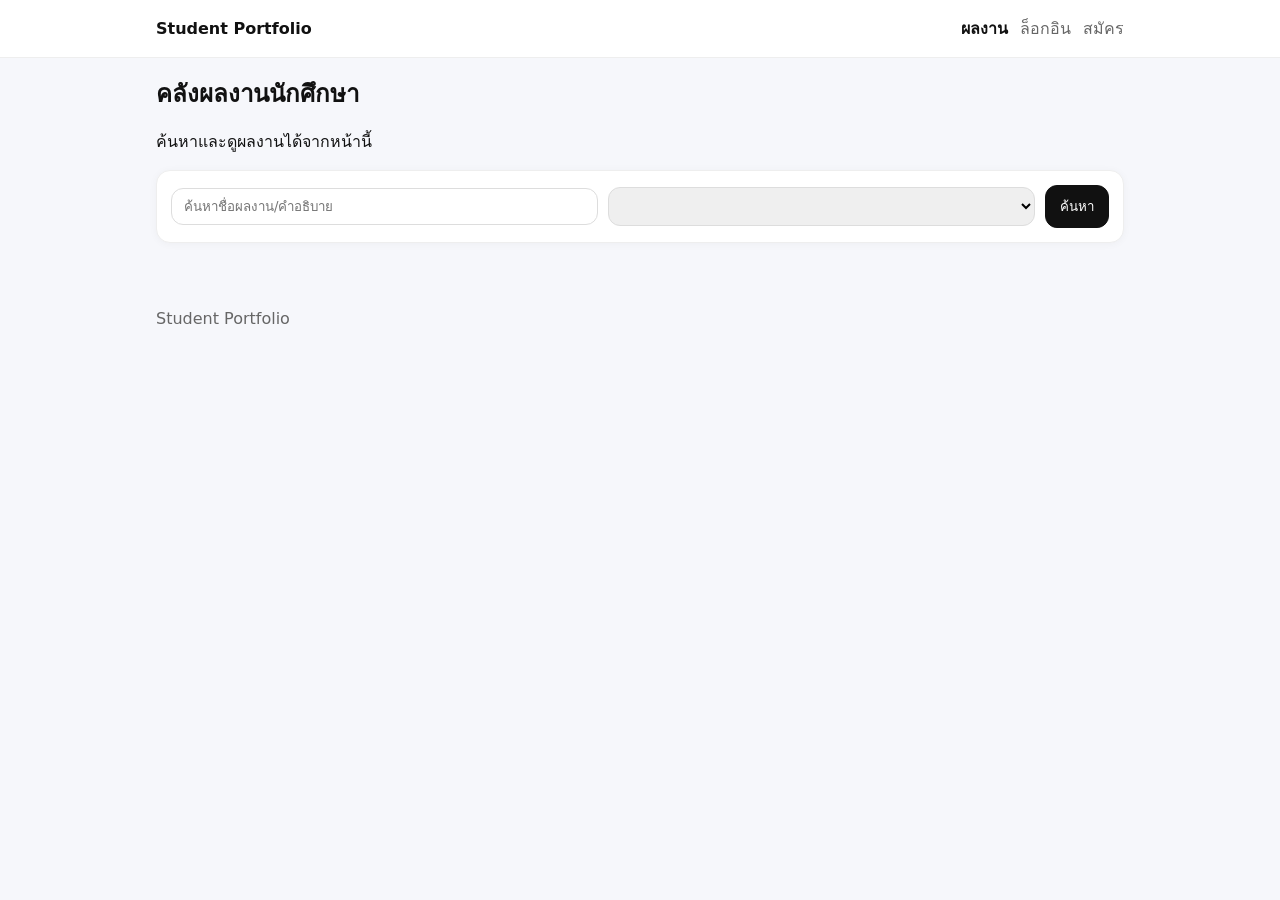
<file: StudentPortfolio/public/index.html>
<!doctype html>
<html lang="th">
<head>
  <meta charset="utf-8" />
  <meta name="viewport" content="width=device-width,initial-scale=1" />
  <title>Student Portfolio</title>
  <link rel="stylesheet" href="assets/css/style.css" />
</head>
<body>
  <site-header></site-header>

  <main class="container">
    <section class="hero">
      <h1>คลังผลงานนักศึกษา</h1>
      <p>ค้นหาและดูผลงานได้จากหน้านี้</p>
    </section>

    <section class="filters card">
      <div class="row gap">
        <input id="q" class="input" placeholder="ค้นหาชื่อผลงาน/คำอธิบาย" />
        <select id="category" class="input"></select>
        <button id="btnSearch" class="btn" type="button">ค้นหา</button>
      </div>
    </section>

    <section>
      <div id="grid" class="grid"></div>
      <p id="empty" class="muted" style="display:none;">ไม่พบผลงาน</p>
    </section>
  </main>

  <footer class="footer">
    <div class="container muted">Student Portfolio</div>
  </footer>

  <script src="assets/js/api.js"></script>
  <script src="assets/js/header.js"></script>
  <script src="assets/js/index.js"></script>
</body>
</html>
</file>
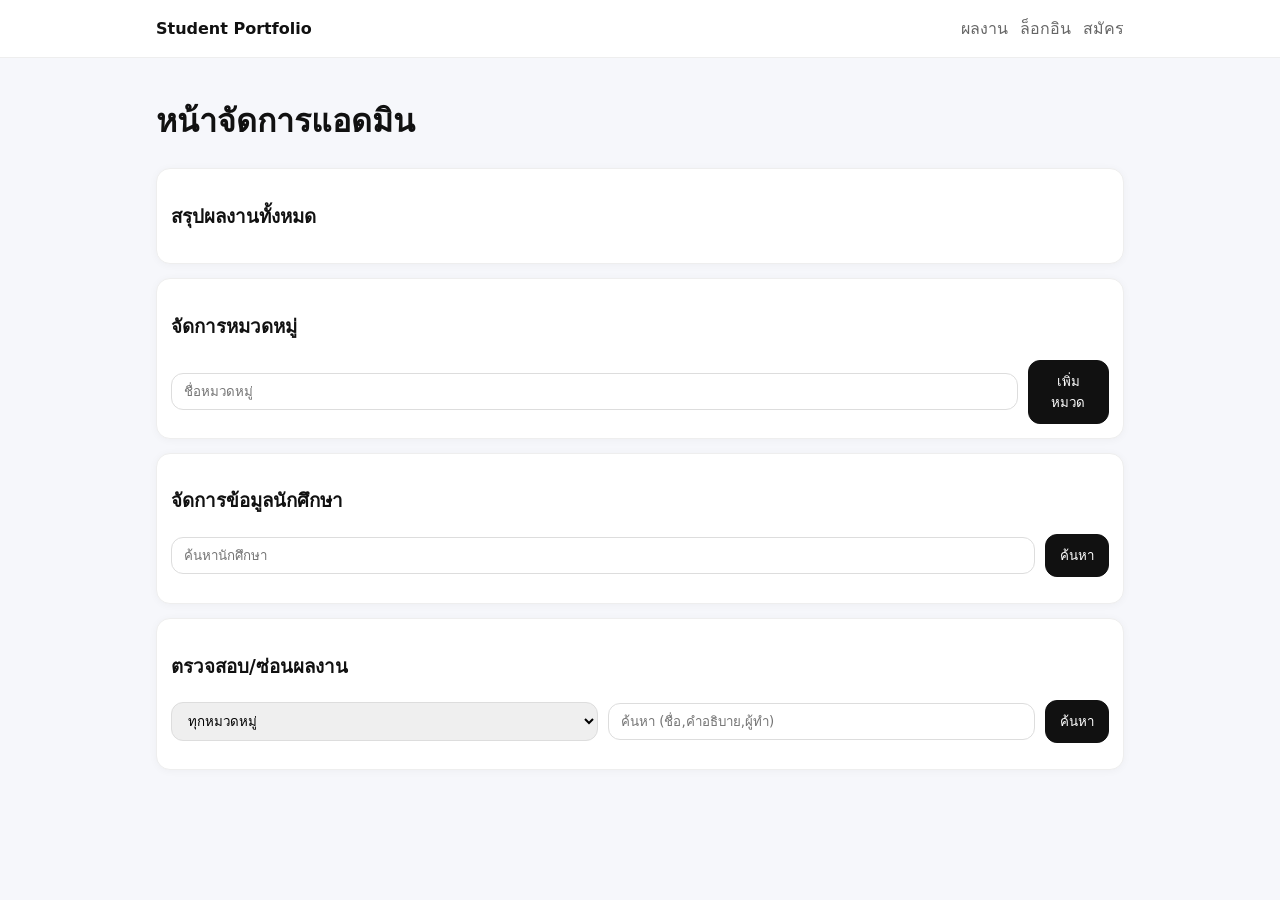
<file: StudentPortfolio/public/admin.html>
<!doctype html>
<html lang="th">
<head>
  <meta charset="utf-8" />
  <meta name="viewport" content="width=device-width,initial-scale=1" />
  <title>Admin Panel</title>
  <link rel="stylesheet" href="assets/css/style.css" />
</head>
<body>
  <site-header></site-header>

  <main class="container">
    <h1>หน้าจัดการแอดมิน</h1>

    <section class="card">
      <h3>สรุปผลงานทั้งหมด</h3>
      <div id="summary" class="row gap wrap"></div>
    </section>

    <section class="card">
      <h3>จัดการหมวดหมู่</h3>
      <div class="row gap">
        <input id="catName" class="input" placeholder="ชื่อหมวดหมู่" />
        <button id="addCat" class="btn" type="button">เพิ่มหมวด</button>
      </div>
      <div id="catList" class="list"></div>
    </section>

    <div id="catModal" style="display:none; position:fixed; top:0; left:0; width:100%; height:100%; background:rgba(0,0,0,0.5); z-index:1000; align-items:center; justify-content:center; flex-direction:column;">
      <div class="card" style="max-width:600px; width:90%; background:#fff;">
        <h3 style="margin-top:0;">แก้ไขหมวดหมู่</h3>
        <input id="catEditName" class="input" placeholder="ชื่อหมวดหมู่" />
        <div class="row gap" style="justify-content:flex-start; margin-top:12px;">
          <button id="catSaveBtn" class="btn" type="button">บันทึก</button>
          <button id="catCloseBtn" class="btn" type="button" style="background:#fff;color:#111;">ปิด</button>
        </div>
      </div>
    </div>

    <section class="card">
      <h3>จัดการข้อมูลนักศึกษา</h3>
      <div class="row gap" style="margin-bottom:12px; align-items:center;">
        <input id="stuSearch" class="input" placeholder="ค้นหานักศึกษา" />
        <button id="stuSearchBtn" class="btn" type="button">ค้นหา</button>
      </div>
      <div id="studentList" class="list"></div>
    </section>

    <div id="studentModal" style="display:none; position:fixed; top:0; left:0; width:100%; height:100%; background:rgba(0,0,0,0.5); z-index:1000; align-items:center; justify-content:center; flex-direction:column;">
      <div class="card" style="max-width:700px; width:90%; background:#fff; max-height:85vh; overflow-y:auto;">
        <h3 style="margin-top:0;">ข้อมูลนักศึกษา</h3>
        <div id="studentModalContent"></div>
        <div class="row gap" style="justify-content:flex-start; margin-top:12px;">
          <button id="stuSaveBtn" class="btn" type="button">บันทึก</button>
          <button id="stuCloseBtn" class="btn" type="button" style="background:#fff;color:#111;">ปิด</button>
        </div>
      </div>
    </div>

    <section class="card">
      <h3>ตรวจสอบ/ซ่อนผลงาน</h3>
      <!-- filter controls -->
      <div class="row gap" style="margin-bottom:12px; align-items:center;">
        <select id="filterCat" class="input">
          <option value="">ทุกหมวดหมู่</option>
        </select>
        <input id="filterSearch" class="input" placeholder="ค้นหา (ชื่อ,คำอธิบาย,ผู้ทำ)" />
        <button id="filterBtn" class="btn" type="button">ค้นหา</button>
      </div>
      <div id="workList" class="list"></div>
    </section>
  </main>

  <script src="assets/js/api.js"></script>
  <script src="assets/js/header.js"></script>
  <script src="assets/js/admin.js"></script>
</body>
</html>
</file>
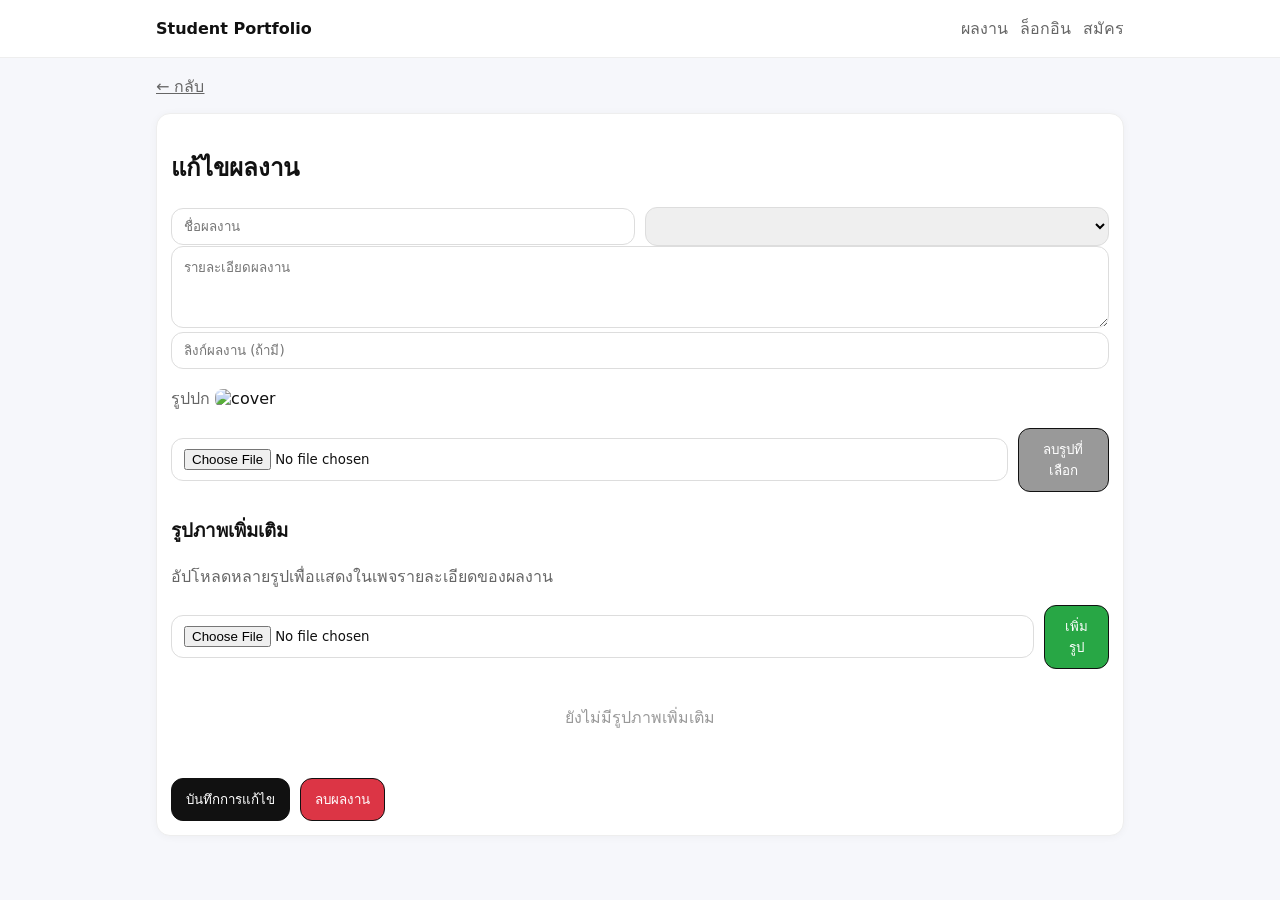
<file: StudentPortfolio/public/edit-work.html>
<!doctype html>
<html lang="th">
<head>
  <meta charset="utf-8" />
  <meta name="viewport" content="width=device-width,initial-scale=1" />
  <title>แก้ไขผลงาน</title>
  <link rel="stylesheet" href="assets/css/style.css" />
</head>
<body>
  <site-header></site-header>

  <main class="container">
    <a class="muted" href="student.html">← กลับ</a>

    <section class="card">
      <h1>แก้ไขผลงาน</h1>

      <div class="row gap">
        <input id="titleIn" class="input" placeholder="ชื่อผลงาน" />
        <select id="categoryIn" class="input"></select>
      </div>

      <textarea id="descIn" class="input" rows="4" placeholder="รายละเอียดผลงาน"></textarea>

      <div class="row gap">
        <input id="workUrlIn" class="input" placeholder="ลิงก์ผลงาน (ถ้ามี)" />
      </div>

      <div style="margin:12px 0;">
        <label class="muted">รูปปก</label>
        <img id="coverPreview" alt="cover" style="max-width:300px; max-height:200px; margin:8px 0; border-radius:8px;" />
      </div>

      <div class="row gap">
        <input id="coverFileIn" type="file" class="input" accept="image/png,image/jpeg,image/webp" />
        <button id="clearCoverBtn" class="btn" type="button" style="background:#999;">ลบรูปที่เลือก</button>
      </div>

      <!-- Gallery Management Section -->
      <div style="margin:24px 0;">
        <h3>รูปภาพเพิ่มเติม</h3>
        <p class="muted">อัปโหลดหลายรูปเพื่อแสดงในเพจรายละเอียดของผลงาน</p>
        
        <div class="row gap" style="margin:12px 0;">
          <input id="galleryFileIn" type="file" class="input" accept="image/png,image/jpeg,image/webp" />
          <button id="addImageBtn" class="btn" type="button" style="background:#28a745;">เพิ่มรูป</button>
        </div>

        <div id="galleryContainer" style="display:grid; grid-template-columns:repeat(auto-fill, minmax(150px, 1fr)); gap:12px; margin-top:12px;">
          <!-- Gallery images will be displayed here -->
        </div>
        
        <div id="emptyGalleryMsg" style="text-align:center; color:#999; padding:24px;">
          ยังไม่มีรูปภาพเพิ่มเติม
        </div>
      </div>

      <div class="row gap" style="justify-content:flex-start; margin-top:16px;">
        <button id="saveBtn" class="btn" type="button">บันทึกการแก้ไข</button>
        <button id="deleteBtn" class="btn" type="button" style="background:#dc3545;">ลบผลงาน</button>
        <span id="msg" class="muted"></span>
      </div>
    </section>
  </main>

  <script src="assets/js/api.js"></script>
  <script src="assets/js/header.js"></script>
  <script src="assets/js/edit-work.js"></script>
</body>
</html>
</file>
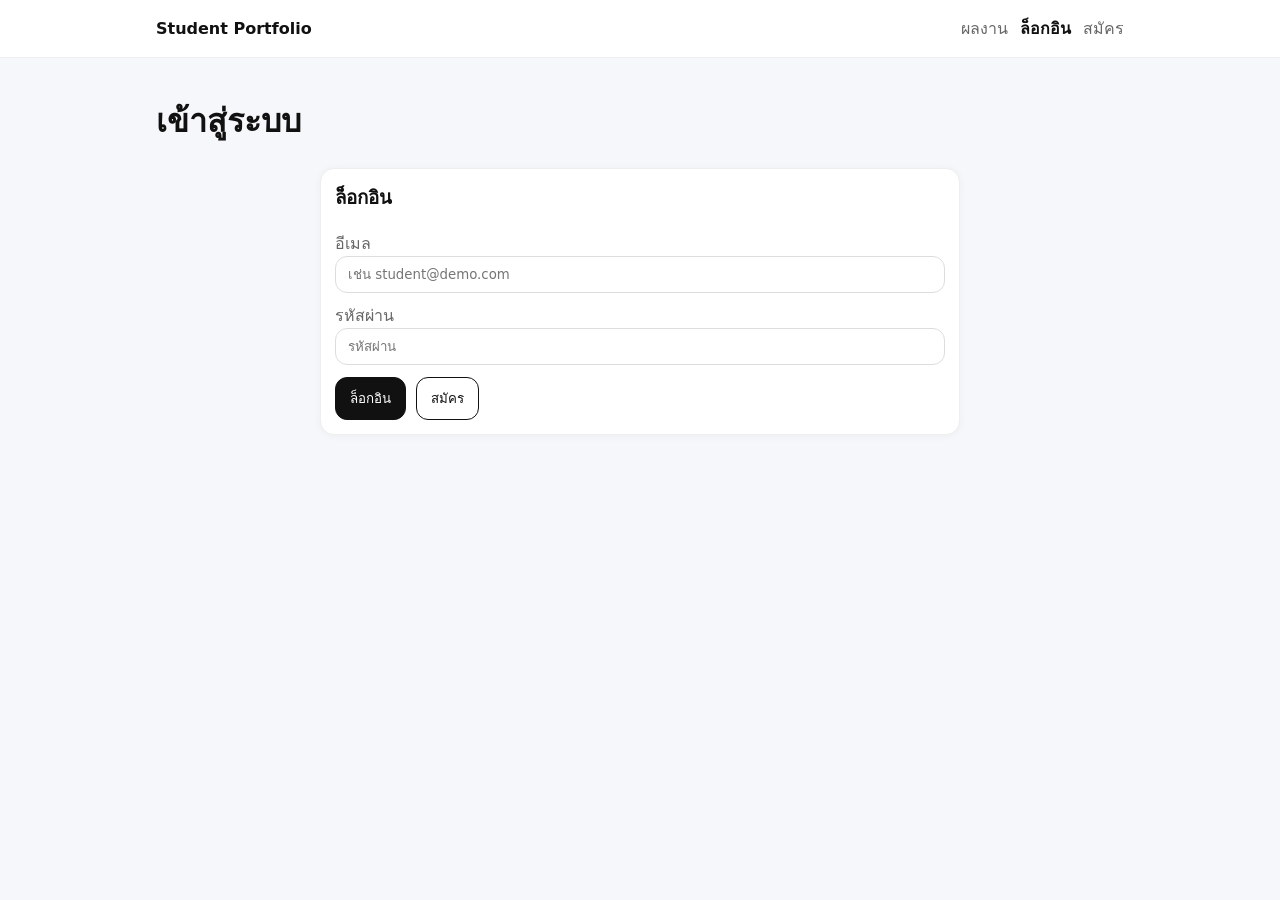
<file: StudentPortfolio/public/login.html>
<!doctype html>
<html lang="th">
<head>
  <meta charset="utf-8" />
  <meta name="viewport" content="width=device-width,initial-scale=1" />
  <title>เข้าสู่ระบบ</title>
  <link rel="stylesheet" href="assets/css/style.css" />
</head>
<body>
  <site-header></site-header>

  <main class="container">
    <h1>เข้าสู่ระบบ</h1>

    <section class="card" style="max-width:640px; margin:14px auto;">
      <h3 style="margin-top:0;">ล็อกอิน</h3>

      <label class="muted">อีเมล</label>
      <input id="loginEmail" class="input" placeholder="เช่น student@demo.com" autocomplete="username" />

      <div style="height:10px"></div>

      <label class="muted">รหัสผ่าน</label>
      <input id="loginPassword" type="password" class="input" placeholder="รหัสผ่าน" autocomplete="current-password" />

      <div class="row gap" style="justify-content:flex-start; margin-top:12px;">
        <button id="btnLogin" class="btn" type="button">ล็อกอิน</button>
        <button id="btnGoRegister" class="btn" type="button" style="background:#fff; color:#111;">สมัคร</button>
        <span id="msgLogin" class="muted"></span>
      </div>
    </section>
  </main>

  <script src="assets/js/api.js"></script>
  <script src="assets/js/header.js"></script>
  <script src="assets/js/login.js"></script>
</body>
</html>
</file>
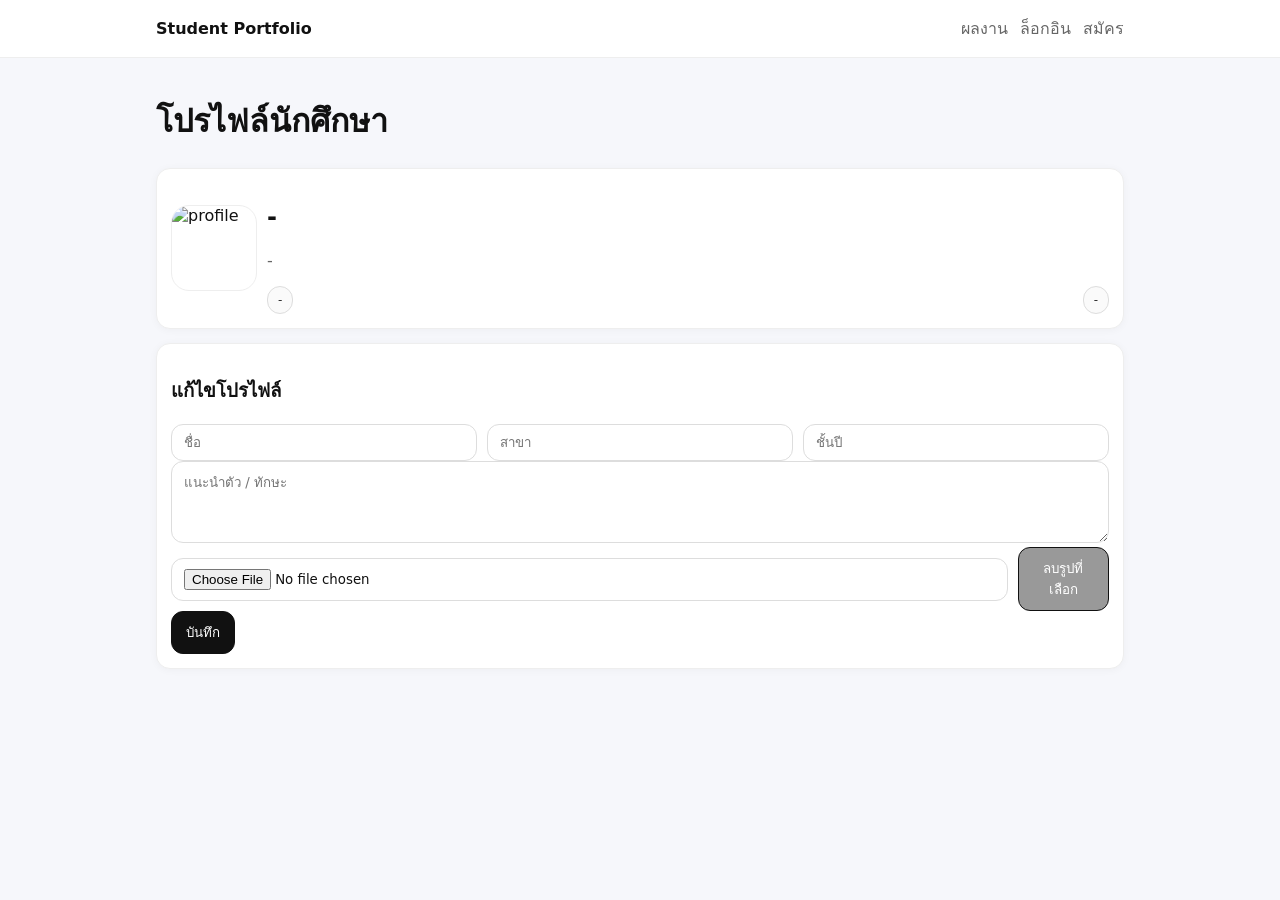
<file: StudentPortfolio/public/profile.html>
<!doctype html>
<html lang="th">
<head>
  <meta charset="utf-8" />
  <meta name="viewport" content="width=device-width,initial-scale=1" />
  <title>โปรไฟล์นักศึกษา</title>
  <link rel="stylesheet" href="assets/css/style.css" />
</head>
<body>
  <site-header></site-header>

  <main class="container">
    <h1>โปรไฟล์นักศึกษา</h1>

    <section class="card row gap">
      <img id="avatar" class="avatar" alt="profile" />
      <div style="flex:1">
        <h2 id="name">-</h2>
        <p id="bio" class="muted">-</p>
        <div class="row gap">
          <span class="pill" id="major">-</span>
          <span class="pill" id="year">-</span>
        </div>
      </div>
    </section>

    <section class="card">
      <h3>แก้ไขโปรไฟล์</h3>
      <div class="row gap">
        <input id="nameIn" class="input" placeholder="ชื่อ" />
        <input id="majorIn" class="input" placeholder="สาขา" />
        <input id="yearIn" class="input" placeholder="ชั้นปี" />
      </div>
      <textarea id="bioIn" class="input" rows="4" placeholder="แนะนำตัว / ทักษะ"></textarea>
      <div class="row gap">
        <input id="avatarFileIn" type="file" class="input" accept="image/png,image/jpeg,image/webp" />
        <button id="clearAvatarBtn" class="btn" type="button" style="background:#999;">ลบรูปที่เลือก</button>
      </div>
      <input id="avatarIn" type="hidden" />
      <div class="row gap" style="justify-content:flex-start;">
        <button id="save" class="btn" type="button">บันทึก</button>
        <span id="msg" class="muted"></span>
      </div>
    </section>
  </main>

  <script src="assets/js/api.js"></script>
  <script src="assets/js/header.js"></script>
  <script src="assets/js/profile.js"></script>
</body>
</html>
</file>
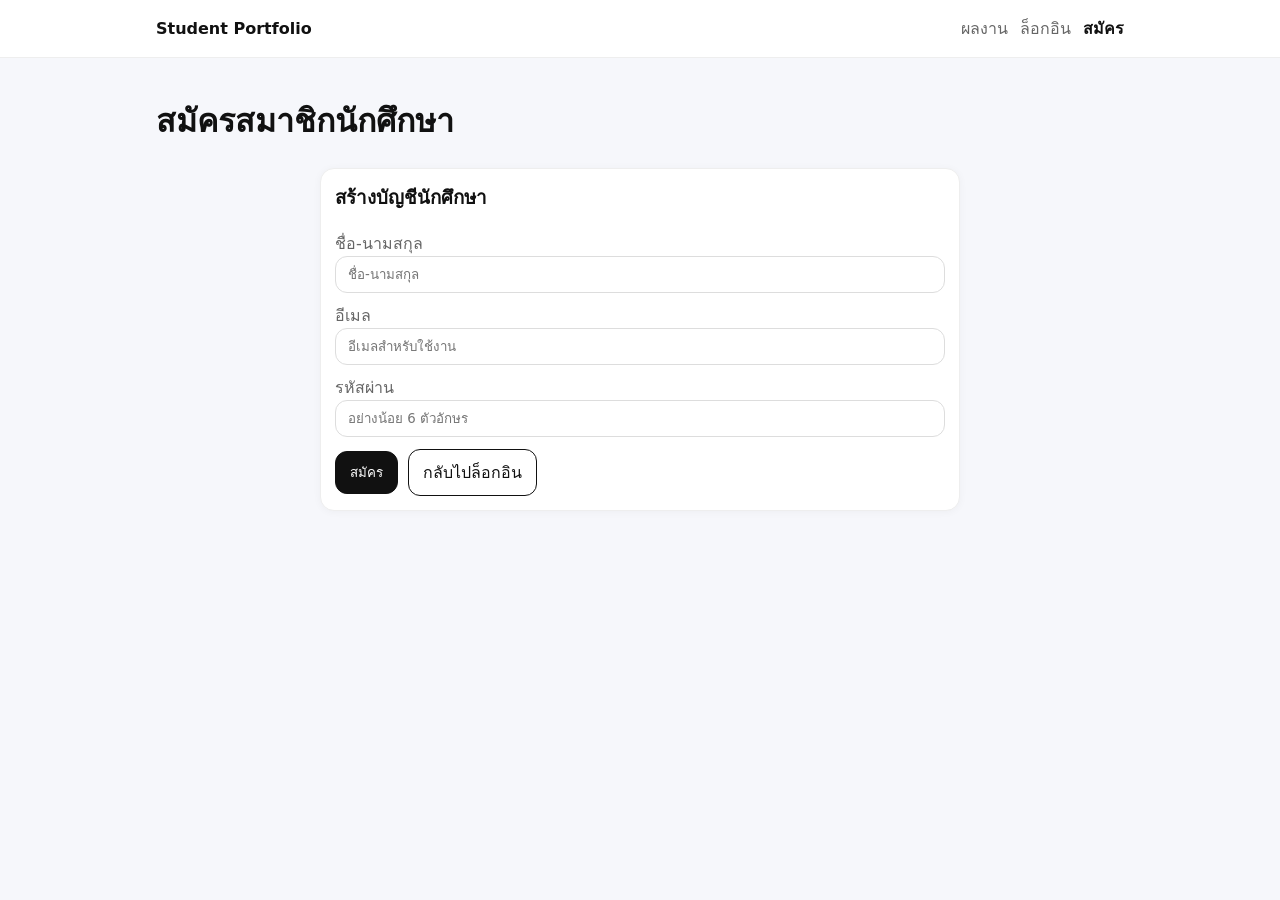
<file: StudentPortfolio/public/register.html>
<!doctype html>
<html lang="th">
<head>
  <meta charset="utf-8" />
  <meta name="viewport" content="width=device-width,initial-scale=1" />
  <title>สมัครสมาชิกนักศึกษา</title>
  <link rel="stylesheet" href="assets/css/style.css" />
</head>
<body>
  <site-header></site-header>

  <main class="container">
    <h1>สมัครสมาชิกนักศึกษา</h1>

    <section class="card" style="max-width:640px; margin:14px auto;">
      <h3 style="margin-top:0;">สร้างบัญชีนักศึกษา</h3>

      <label class="muted">ชื่อ-นามสกุล</label>
      <input id="regName" class="input" placeholder="ชื่อ-นามสกุล" autocomplete="name" />

      <div style="height:10px"></div>

      <label class="muted">อีเมล</label>
      <input id="regEmail" class="input" placeholder="อีเมลสำหรับใช้งาน" autocomplete="email" />

      <div style="height:10px"></div>

      <label class="muted">รหัสผ่าน</label>
      <input id="regPassword" type="password" class="input" placeholder="อย่างน้อย 6 ตัวอักษร" autocomplete="new-password" />

      <div class="row gap" style="justify-content:flex-start; margin-top:12px;">
        <button id="btnRegister" class="btn" type="button">สมัคร</button>
        <a href="login.html" class="btn" style="background:#fff; color:#111;">กลับไปล็อกอิน</a>
        <span id="msgRegister" class="muted"></span>
      </div>
    </section>
  </main>

  <script src="assets/js/api.js"></script>
  <script src="assets/js/header.js"></script>
  <script src="assets/js/register.js"></script>
</body>
</html>
</file>
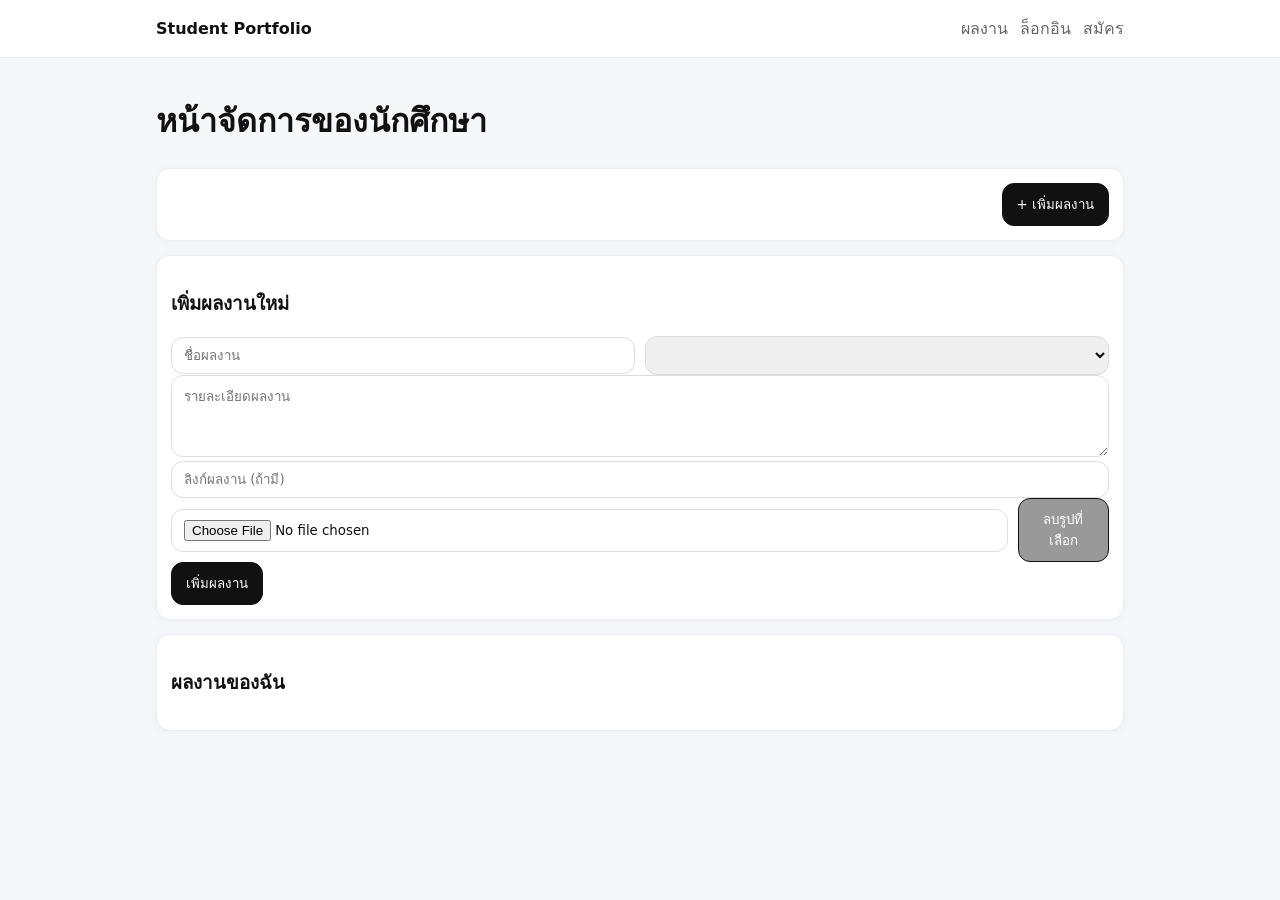
<file: StudentPortfolio/public/student.html>
<!doctype html>
<html lang="th">
<head>
  <meta charset="utf-8" />
  <meta name="viewport" content="width=device-width,initial-scale=1" />
  <title>หน้าสำหรับนักศึกษา</title>
  <link rel="stylesheet" href="assets/css/style.css" />
</head>
<body>
  <site-header></site-header>

  <main class="container">
    <h1>หน้าจัดการของนักศึกษา</h1>

    <section class="card">
      <div class="row gap">
        <p class="muted" id="studentInfo" style="margin:0;"></p>
        <button id="openCreateBtn" class="btn" type="button">+ เพิ่มผลงาน</button>
      </div>
    </section>

    <section id="createSection" class="card">
      <h3>เพิ่มผลงานใหม่</h3>
      <div class="row gap">
        <input id="titleIn" class="input" placeholder="ชื่อผลงาน" />
        <select id="categoryIn" class="input"></select>
      </div>
      <textarea id="descIn" class="input" rows="4" placeholder="รายละเอียดผลงาน"></textarea>
      <div class="row gap">
        <input id="workUrlIn" class="input" placeholder="ลิงก์ผลงาน (ถ้ามี)" />
      </div>
      <div class="row gap" style="display:none;">
        <input id="coverUrlIn" class="input" placeholder="ลิงก์รูปปก หรืออัปโหลดด้านล่าง" />
      </div>
      <div class="row gap">
        <input id="coverFileIn" type="file" class="input" accept="image/png,image/jpeg,image/webp" />
        <button id="clearCoverBtn" class="btn" type="button" style="background:#999;">ลบรูปที่เลือก</button>
      </div>
      <div class="row gap" style="justify-content:flex-start;">
        <button id="createBtn" class="btn" type="button">เพิ่มผลงาน</button>
        <span id="createMsg" class="muted"></span>
      </div>
    </section>

    <section class="card">
      <h3>ผลงานของฉัน</h3>
      <div id="myWorks" class="list"></div>
      <p id="myWorksEmpty" class="muted" style="display:none;">ยังไม่มีผลงาน</p>
    </section>
  </main>

  <script src="assets/js/api.js"></script>
  <script src="assets/js/header.js"></script>
  <script src="assets/js/student.js"></script>
</body>
</html>
</file>
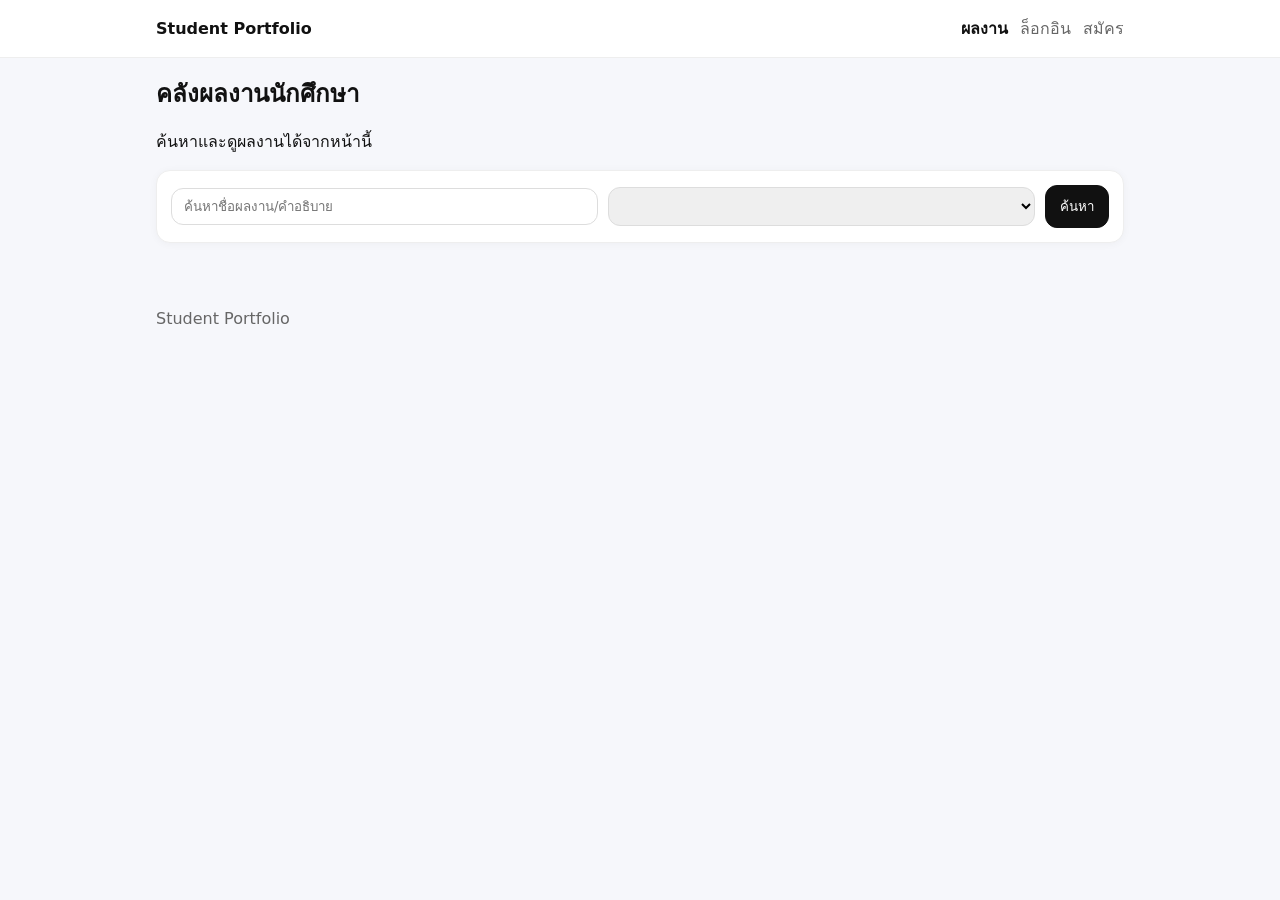
<file: StudentPortfolio/public/view-profile.html>
<!doctype html>
<html lang="th">
<head>
  <meta charset="utf-8" />
  <meta name="viewport" content="width=device-width,initial-scale=1" />
  <title>โปรไฟล์นักศึกษา</title>
  <link rel="stylesheet" href="assets/css/style.css" />
</head>
<body>
  <site-header></site-header>

  <main class="container">
    <a class="muted" href="index.html">← กลับ</a>

    <section class="card row gap">
      <img id="avatar" class="avatar" alt="profile" />
      <div style="flex:1">
        <h2 id="name">-</h2>
        <p id="bio" class="muted">-</p>
        <div class="row gap">
          <span class="pill" id="major">-</span>
          <span class="pill" id="year">-</span>
        </div>
      </div>
    </section>

    <section class="card">
      <h3>ผลงาน</h3>
      <div id="works" class="grid"></div>
      <p id="emptyWorks" class="muted" style="display:none;">ยังไม่มีผลงาน</p>
    </section>
  </main>

  <script src="assets/js/api.js"></script>
  <script src="assets/js/header.js"></script>
  <script src="assets/js/view-profile.js"></script>
</body>
</html>
</file>
<file: StudentPortfolio/public/assets/css/style.css>
:root { --b:#111; --muted:#666; --card:#fff; --bg:#f6f7fb; }
*{ box-sizing:border-box; font-family:system-ui, -apple-system, "Segoe UI", Roboto; }
body{ margin:0; background:var(--bg); color:var(--b); }
.container{ max-width:1000px; margin:0 auto; padding:16px; }
.topbar{ background:#fff; border-bottom:1px solid #eee; position:sticky; top:0; }
.row{ display:flex; align-items:center; justify-content:space-between; }
.gap{ gap:10px; }
.wrap{ flex-wrap:wrap; }
.brand{ font-weight:700; text-decoration:none; color:var(--b); }
.nav a{ margin-left:12px; text-decoration:none; color:var(--muted); }
.nav a.active{ color:var(--b); font-weight:700; }
.card{ background:var(--card); border:1px solid #eee; border-radius:14px; padding:14px; margin:14px 0; box-shadow:0 1px 8px rgba(0,0,0,.04); }
.input{ width:100%; padding:10px 12px; border:1px solid #ddd; border-radius:12px; outline:none; }
.btn{ padding:10px 14px; border-radius:12px; border:1px solid #111; background:#111; color:#fff; cursor:pointer; text-decoration:none; display:inline-block; }
.btn:disabled{ opacity:.5; cursor:not-allowed; }
.muted{ color:var(--muted); }
.hero h1{ margin:0 0 6px; }
.grid{ display:grid; grid-template-columns:repeat(3,1fr); gap:12px; }
@media (max-width:900px){ .grid{ grid-template-columns:repeat(2,1fr);} }
@media (max-width:560px){ .grid{ grid-template-columns:1fr;} .row{ flex-direction:column; align-items:stretch; } .nav{ display:flex; gap:10px; } .nav a{ margin:0; } }
.work-card{ overflow:hidden; }
.work-cover{ width:100%; height:150px; object-fit:cover; border-radius:12px; border:1px solid #eee; }
.pill{ display:inline-block; padding:6px 10px; border:1px solid #ddd; border-radius:999px; font-size:12px; color:#333; background:#fafafa; }
.avatar{ width:86px; height:86px; border-radius:18px; object-fit:cover; border:1px solid #eee; }
.cover{ width:100%; max-height:360px; object-fit:cover; border-radius:14px; border:1px solid #eee; }
.list{ display:flex; flex-direction:column; gap:10px; }
.list-item{ padding:10px; border:1px solid #eee; border-radius:12px; background:#fff; }
.footer{ padding:20px 0; }
</file>
